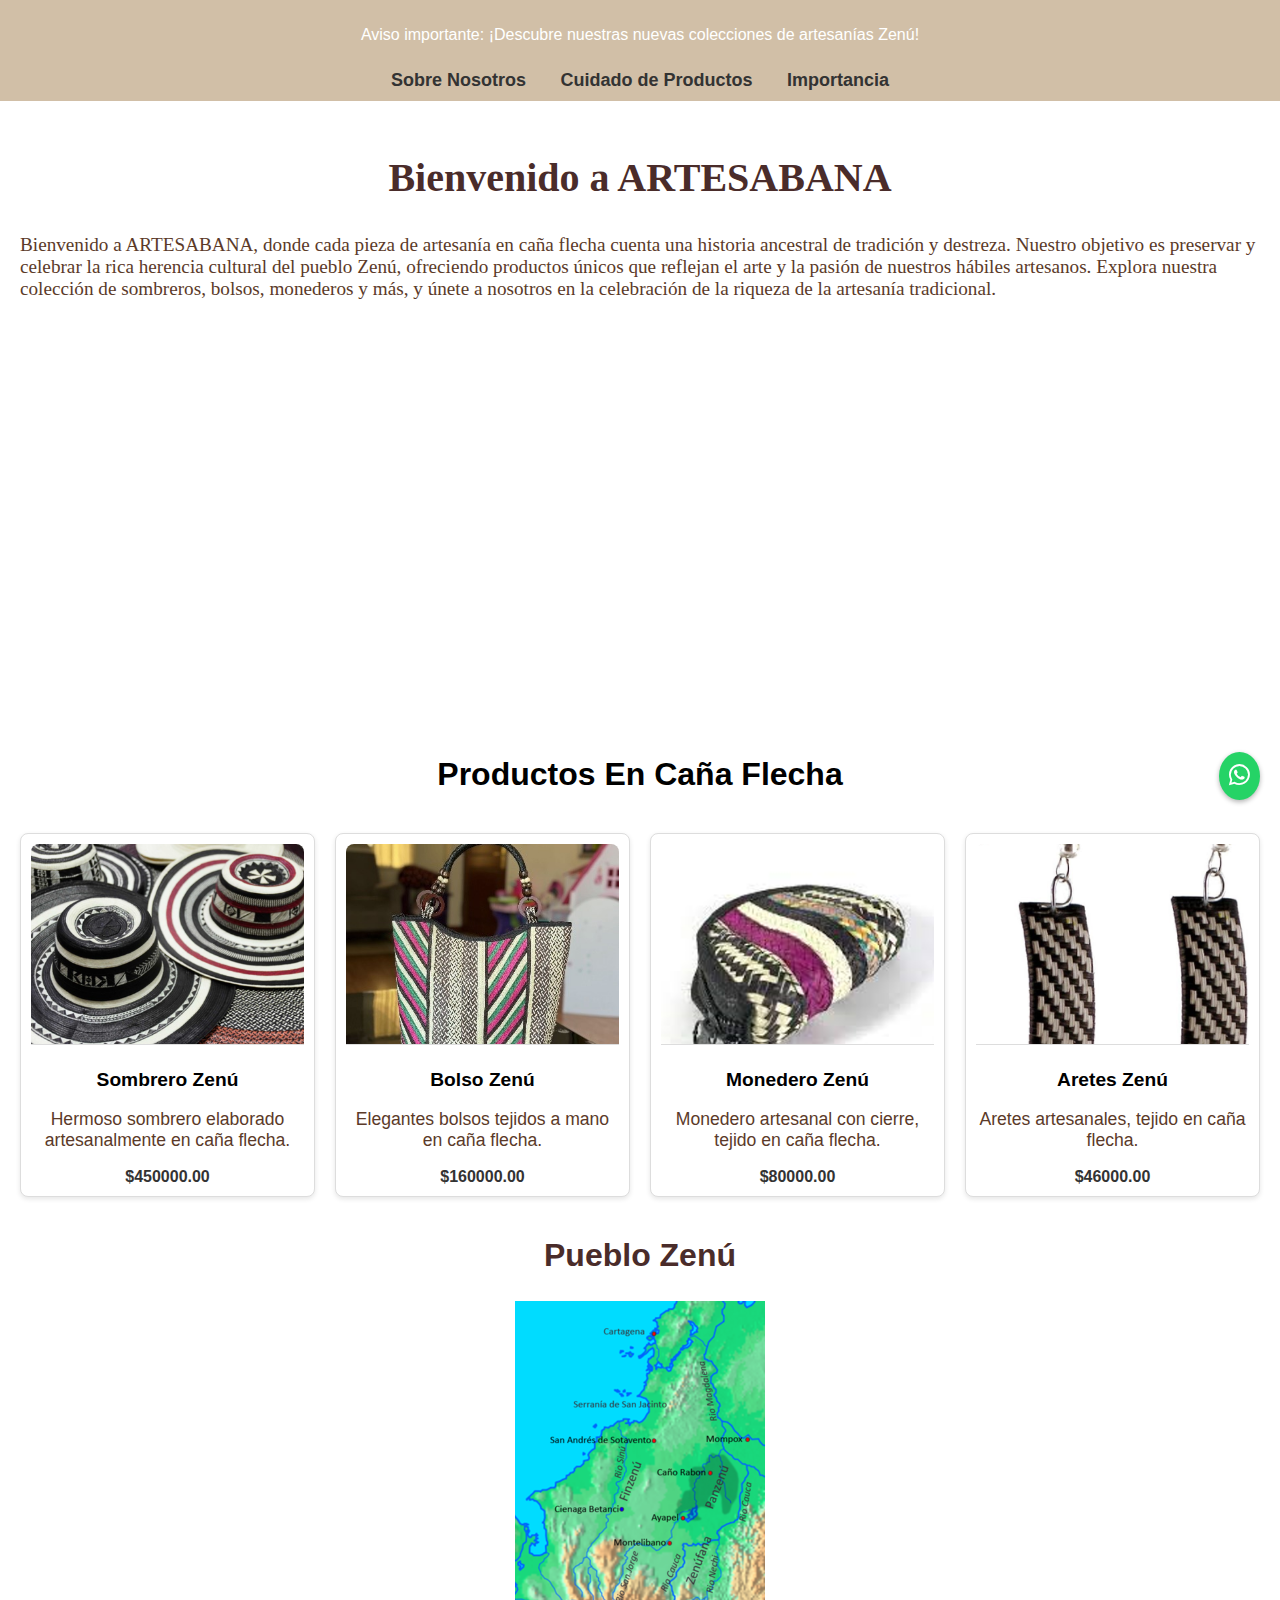
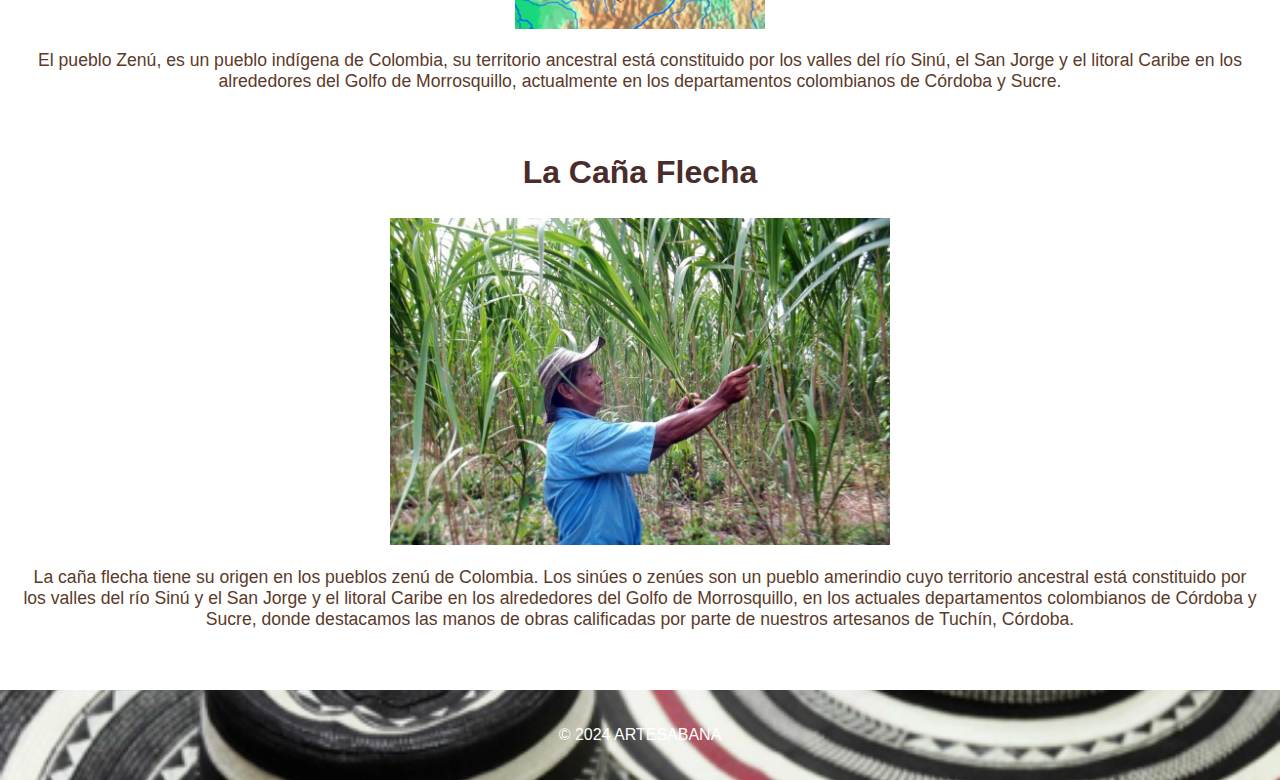
<file: index.html>
<!DOCTYPE html>
<html lang="es">
<head>
    <meta charset="UTF-8">
    <meta name="viewport" content="width=device-width, initial-scale=1.0">
    <title>ARTESABANA - El Arte Hecho a Mano</title>
    <link rel="stylesheet" href="styles.css">
    <link rel="stylesheet" href="https://cdnjs.cloudflare.com/ajax/libs/font-awesome/6.0.0-beta3/css/all.min.css">


</head>
<body>
    <div class="aviso" id="aviso">
        <p>Aviso importante: ¡Descubre nuestras nuevas colecciones de artesanías Zenú!</p>
    </div>
    <header>
        <nav>
            <ul>
                <li><a href="index.html">Sobre Nosotros</a></li>
                <li><a href="cuidado.html">Cuidado de Productos</a></li>
                <li><a href="importancia.html">Importancia</a></li>
            </ul>
        </nav>
    </header>
    <section id="intro">
        <div class="texto">
            <center> <h2>Bienvenido a ARTESABANA</h2></center>
            
            <p>Bienvenido a ARTESABANA, donde cada pieza de artesanía en caña flecha cuenta una historia ancestral de tradición y destreza. Nuestro objetivo es preservar y celebrar la rica herencia cultural del pueblo Zenú, ofreciendo productos únicos que reflejan el arte y la pasión de nuestros hábiles artesanos. Explora nuestra colección de sombreros, bolsos, monederos y más, y únete a nosotros en la celebración de la riqueza de la artesanía tradicional.</p>
        </div>
        <div class="imagen">
            <center> <img src="img/logo.png" alt="Imagen de bienvenida"></center>
            
        </div>
    </section>


    
    <main>
        <center>
            <h1>Productos En Caña Flecha </h1>
        </center>
        <section class="products">
            <h2>Productos en Promoción</h2>
            <div class="product" data-id="1" data-name="Producto 1" data-price="50" data-section="electronics">
                <img src="img/slider-2.png" alt="Producto 1">
                <h3>Producto 1</h3>
                <p>Descripción del Producto 1.</p>
                <span class="price">450000</span>   
            </div>

            <div class="product" data-id="2" data-name="Producto 2" data-price="30" data-section="fashion">
                <img src="img/bolso.jpg" alt="Producto 2">
                <h3>Producto 2</h3>
                <p>Descripción del Producto 2.</p>
                <span class="price">$30</span>
            </div>

            <div class="product" data-id="2" data-name="Producto 2" data-price="30" data-section="fashion">
                <img src="img/slider-4.png" alt="Producto 2">
                <h3>Producto 2</h3>
                <p>Descripción del Producto 2.</p>
                <span class="price">$30</span>
            </div>

            <div class="product" data-id="3" data-name="Producto 3" data-price="45" data-section="home">
                <img src="img/arete.jpg" alt="Producto 3">
                <h3>Producto 3</h3>
                <p>Descripción del Producto 3.</p>
                <span class="price">$45</span>
            </div>
            <!-- Agrega más productos según sea necesario -->
        </section>



    <script>
        // Variables globales
        let cart = [];
        let total = 0;

        // Función para agregar productos al carrito
        function addToCart(productName, productPrice) {
            cart.push({ name: productName, price: productPrice });
            total += productPrice;
            updateCart();
        }

        // Actualiza la visualización del carrito
        function updateCart() {
            const cartItems = document.getElementById('cartItems');
            cartItems.innerHTML = ''; // Limpiar el carrito

            cart.forEach(item => {
                const li = document.createElement('li');
                li.textContent = `${item.name} - $${item.price}`;
                cartItems.appendChild(li);
            });

            document.getElementById('cartTotal').textContent = total;
        }

       
    </script>

    <section id="pueblo-zenu">
        <center>
            <h2>Pueblo Zenú</h2>
            <img src="img/mapa.png" alt="">
            <p>El pueblo Zenú, es un pueblo indígena de Colombia, su territorio ancestral está constituido por los valles del río Sinú, el San Jorge y el litoral Caribe en los alrededores del Golfo de Morrosquillo, actualmente en los departamentos colombianos de Córdoba y Sucre.</p>
            <br>
            <h2>La Caña Flecha</h2>
            <img src="img/caña.jpg" alt="" style="width: 500px; height: auto;">
            <p>La caña flecha tiene su origen en los pueblos zenú de Colombia. Los sinúes o zenúes son un pueblo amerindio cuyo territorio ancestral está constituido por los valles del río Sinú y el San Jorge y el litoral Caribe en los alrededores del Golfo de Morrosquillo, en los actuales departamentos colombianos de Córdoba y Sucre, donde destacamos las manos de obras calificadas por parte de nuestros artesanos de Tuchín, Córdoba.</p>
        </center>
        
    </section>
    
    </main>


    <footer>
        <p>© 2024 ARTESABANA</p>
    </footer>
    <button id="scroll-top">↑</button>

    <a href="https://wa.me/1234567890" class="whatsapp-icon" target="_blank">
        <i class="fab fa-whatsapp"></i>
      </a>
      
    <script src="script.js"></script>
</body>
</html>
</file>
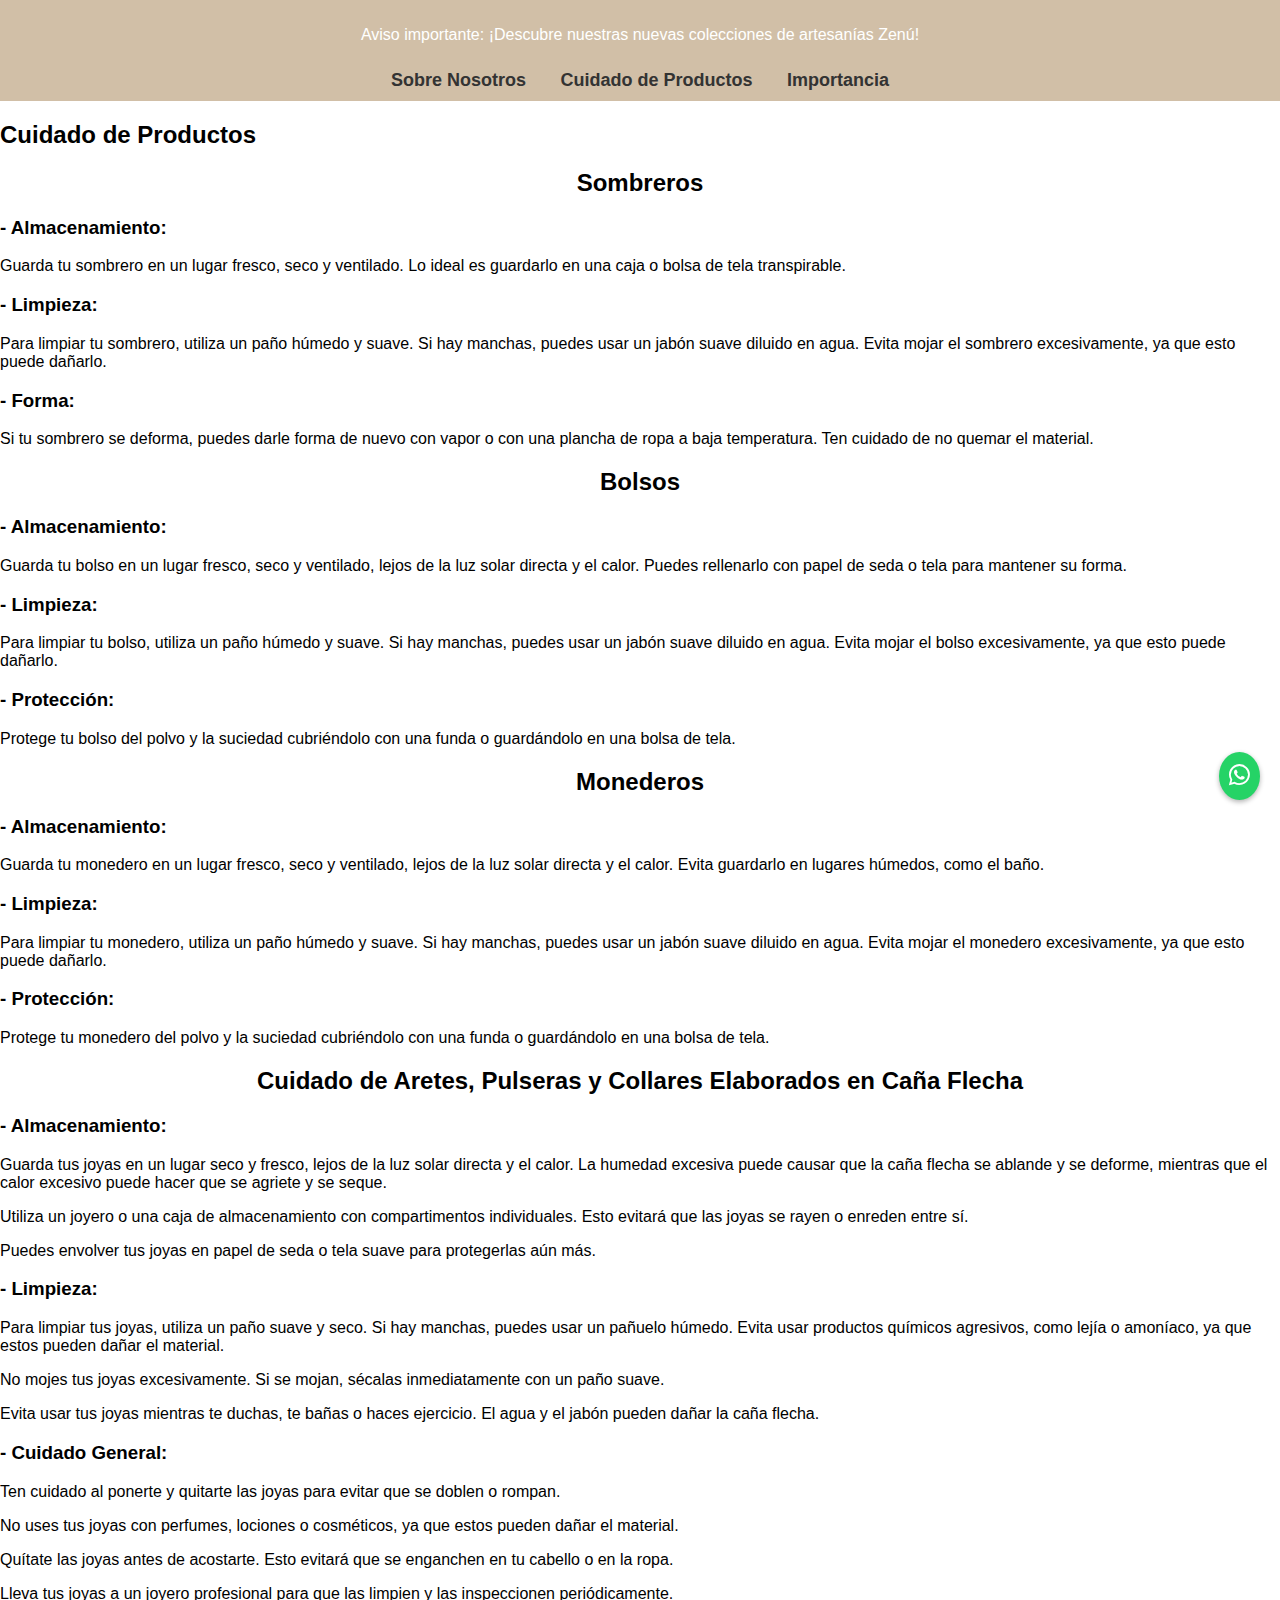
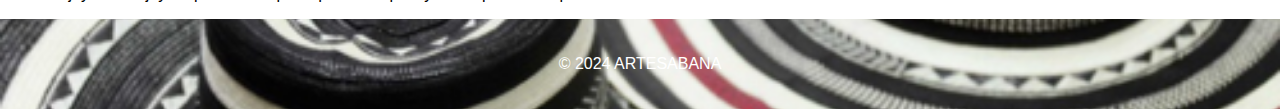
<file: cuidado.html>
<!DOCTYPE html>
<html lang="en">
<head>
    <meta charset="UTF-8">
    <meta name="viewport" content="width=device-width, initial-scale=1.0">
    <link rel="stylesheet" href="styles.css">
    <title>Cuidado</title>
    <link rel="stylesheet" href="https://cdnjs.cloudflare.com/ajax/libs/font-awesome/6.0.0-beta3/css/all.min.css">

</head>
<body>


    <div class="aviso" id="aviso">
        <p>Aviso importante: ¡Descubre nuestras nuevas colecciones de artesanías Zenú!</p>
    </div>
    <header>
        <nav>
            <ul>
                <li><a href="index.html">Sobre Nosotros</a></li>
                <li><a href="cuidado.html">Cuidado de Productos</a></li>
                <li><a href="importancia.html">Importancia</a></li>
            </ul>
        </nav>
    </header>




    <section id="cuidado">
           
   
    <h2>Cuidado de Productos</h2>
           

    <section>
        <center> <h2>Sombreros</h2></center>
        <h3> - Almacenamiento:</h3>
        <p>Guarda tu sombrero en un lugar fresco, seco y ventilado. Lo ideal es guardarlo en una caja o bolsa de tela transpirable.</p>

        <h3> - Limpieza:</h3>
        <p>Para limpiar tu sombrero, utiliza un paño húmedo y suave. Si hay manchas, puedes usar un jabón suave diluido en agua. Evita mojar el sombrero excesivamente, ya que esto puede dañarlo.</p>

        <h3> - Forma:</h3>
        <p>Si tu sombrero se deforma, puedes darle forma de nuevo con vapor o con una plancha de ropa a baja temperatura. Ten cuidado de no quemar el material.</p>
    </section>

    <section>
         <center><h2>Bolsos</h2></center>
        <h3> - Almacenamiento:</h3>
        <p>Guarda tu bolso en un lugar fresco, seco y ventilado, lejos de la luz solar directa y el calor. Puedes rellenarlo con papel de seda o tela para mantener su forma.</p>

        <h3> - Limpieza:</h3>
        <p>Para limpiar tu bolso, utiliza un paño húmedo y suave. Si hay manchas, puedes usar un jabón suave diluido en agua. Evita mojar el bolso excesivamente, ya que esto puede dañarlo.</p>

        <h3> - Protección:</h3>
        <p>Protege tu bolso del polvo y la suciedad cubriéndolo con una funda o guardándolo en una bolsa de tela.</p>
    </section>

    <section>
        <center><h2>Monederos</h2> </center>
        <h3> - Almacenamiento:</h3>
        <p>Guarda tu monedero en un lugar fresco, seco y ventilado, lejos de la luz solar directa y el calor. Evita guardarlo en lugares húmedos, como el baño.</p>

        <h3> - Limpieza:</h3>
        <p>Para limpiar tu monedero, utiliza un paño húmedo y suave. Si hay manchas, puedes usar un jabón suave diluido en agua. Evita mojar el monedero excesivamente, ya que esto puede dañarlo.</p>

        <h3> - Protección:</h3>
        <p>Protege tu monedero del polvo y la suciedad cubriéndolo con una funda o guardándolo en una bolsa de tela.</p>
    </section>

    <section>
        <center> <h2>Cuidado de Aretes, Pulseras y Collares Elaborados en Caña Flecha</h2></center>
        <h3> - Almacenamiento:</h3>
        <p>Guarda tus joyas en un lugar seco y fresco, lejos de la luz solar directa y el calor. La humedad excesiva puede causar que la caña flecha se ablande y se deforme, mientras que el calor excesivo puede hacer que se agriete y se seque.</p>
        <p>Utiliza un joyero o una caja de almacenamiento con compartimentos individuales. Esto evitará que las joyas se rayen o enreden entre sí.</p>
        <p>Puedes envolver tus joyas en papel de seda o tela suave para protegerlas aún más.</p>

        <h3> - Limpieza:</h3>
        <p>Para limpiar tus joyas, utiliza un paño suave y seco. Si hay manchas, puedes usar un pañuelo húmedo. Evita usar productos químicos agresivos, como lejía o amoníaco, ya que estos pueden dañar el material.</p>
        <p>No mojes tus joyas excesivamente. Si se mojan, sécalas inmediatamente con un paño suave.</p>
        <p>Evita usar tus joyas mientras te duchas, te bañas o haces ejercicio. El agua y el jabón pueden dañar la caña flecha.</p>

        <h3> - Cuidado General:</h3>
        <p>Ten cuidado al ponerte y quitarte las joyas para evitar que se doblen o rompan.</p>
        <p>No uses tus joyas con perfumes, lociones o cosméticos, ya que estos pueden dañar el material.</p>
        <p>Quítate las joyas antes de acostarte. Esto evitará que se enganchen en tu cabello o en la ropa.</p>
        <p>Lleva tus joyas a un joyero profesional para que las limpien y las inspeccionen periódicamente.</p>
    </section>

</section>






<footer>
    <p>© 2024 ARTESABANA</p>
</footer>
<button id="scroll-top">↑</button>

<a href="https://wa.me/1234567890" class="whatsapp-icon" target="_blank">
    <i class="fab fa-whatsapp"></i>
  </a>

<script src="script.js"></script>
</body>
</html>
</file>
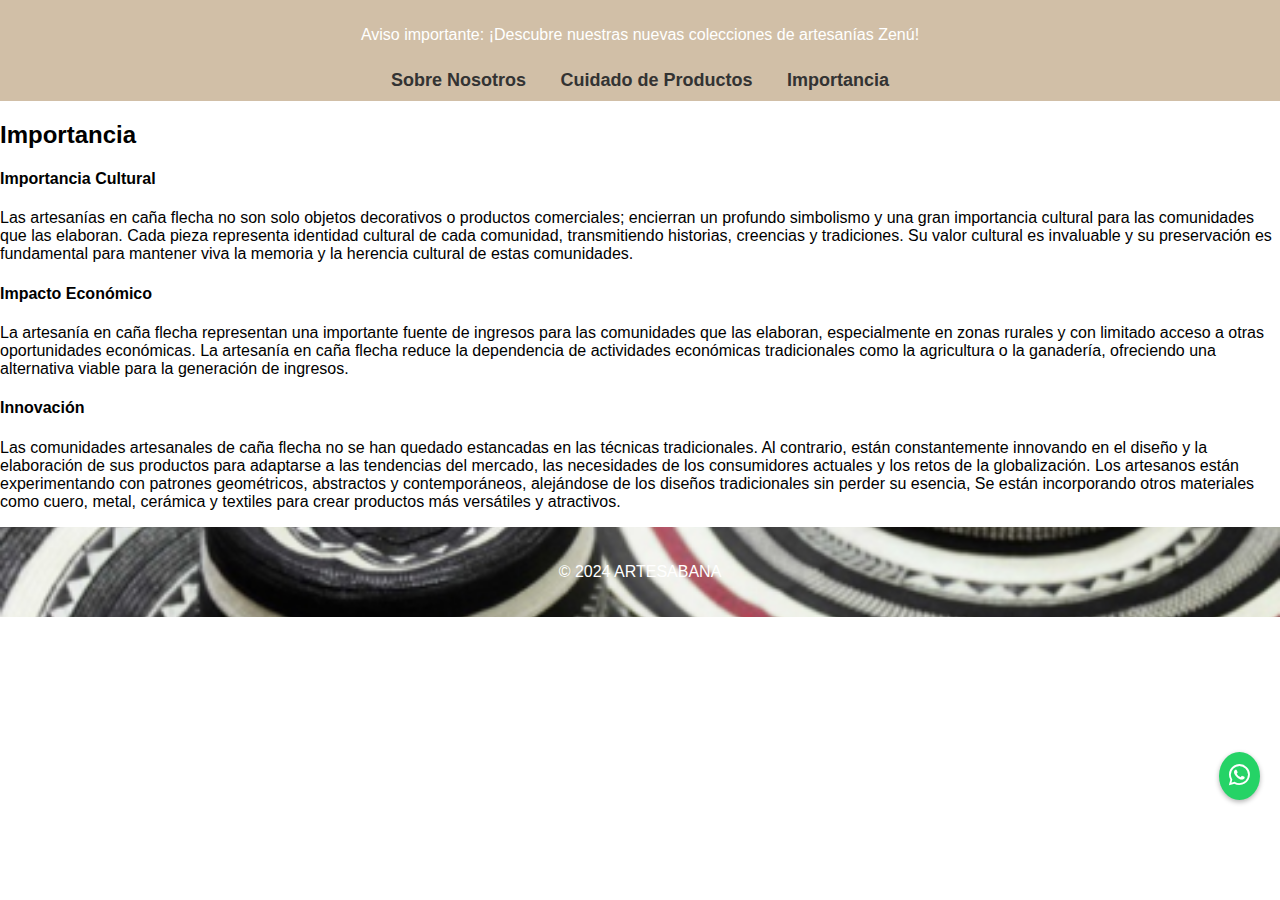
<file: importancia.html>
<!DOCTYPE html>
<html lang="en">
<head>
    <meta charset="UTF-8">
    <meta name="viewport" content="width=device-width, initial-scale=1.0">
    <title>Importancia</title>
    <link rel="stylesheet" href="styles.css">
    <link rel="stylesheet" href="https://cdnjs.cloudflare.com/ajax/libs/font-awesome/6.0.0-beta3/css/all.min.css">

</head>
<body>



    <div class="aviso" id="aviso">
        <p>Aviso importante: ¡Descubre nuestras nuevas colecciones de artesanías Zenú!</p>
    </div>
    <header>
        <nav>
            <ul>
                <li><a href="index.html">Sobre Nosotros</a></li>
                <li><a href="cuidado.html">Cuidado de Productos</a></li>
                <li><a href="importancia.html">Importancia</a></li>
            </ul>
        </nav>
    </header>



    <section id="importancia">
        <h2>Importancia</h2>
        <p> <h4>Importancia Cultural</h4> 
            Las artesanías en caña flecha no son solo objetos decorativos o productos comerciales; encierran un profundo simbolismo y una gran importancia cultural para las comunidades que las elaboran. Cada pieza representa identidad cultural de cada comunidad, transmitiendo historias, creencias y tradiciones. Su valor cultural es invaluable y su preservación es fundamental para mantener viva la memoria y la herencia cultural de estas comunidades. <br> 
            <h4>Impacto Económico</h4>
            La artesanía en caña flecha representan una importante fuente de ingresos para las comunidades que las elaboran, especialmente en zonas rurales y con limitado acceso a otras oportunidades económicas. La artesanía en caña flecha reduce la dependencia de actividades económicas tradicionales como la agricultura o la ganadería, ofreciendo una alternativa viable para la generación de ingresos. <br> 
            <h4>Innovación</h4> 
            Las comunidades artesanales de caña flecha no se han quedado estancadas en las técnicas tradicionales. Al contrario, están constantemente innovando en el diseño y la elaboración de sus productos para adaptarse a las tendencias del mercado, las necesidades de los consumidores actuales y los retos de la globalización. Los artesanos están experimentando con patrones geométricos, abstractos y contemporáneos, alejándose de los diseños tradicionales sin perder su esencia, Se están incorporando otros materiales como cuero, metal, cerámica y textiles para crear productos más versátiles y atractivos. <br> 
            </p>
    </section>







    <footer>
        <p>© 2024 ARTESABANA</p>
    </footer>
    <button id="scroll-top">↑</button>

    <a href="https://wa.me/1234567890" class="whatsapp-icon" target="_blank">
        <i class="fab fa-whatsapp"></i>
      </a>
    <script src="script.js"></script>
</body>
</html>
</file>
<file: styles.css>
/* General */
body {
    font-family: Arial, sans-serif;
    margin: 0;
    padding: 0;
    background-color: #ffffff; /* Fondo blanco */
}

/* Barra de aviso */
.aviso {
    background-color: #d1bfa7; /* Color tierra */
    color: white;
    text-align: center;
    padding: 10px 0;
    position: fixed; /* Fijo en la parte superior */
    top: 0;
    width: 100%;
    z-index: 1000; /* Asegura que esté por encima del contenido */
    overflow: hidden;
}

.aviso p {
    display: inline-block;
    white-space: nowrap;
    animation: moverTexto 10s linear infinite;
}

@keyframes moverTexto {
    0% {
        transform: translateX(100%);
    }
    100% {
        transform: translateX(-100%);
    }
}

/* Estilo para el encabezado */
header {
    background-color: #d1bfa7; /* Color tierra */
    padding: 10px 0;
    position: relative; /* El header ya no es sticky */
    margin-top: 60px; /* Espacio para la barra de aviso */
}

/* Estilos para la navegación */
nav ul {
    list-style: none;
    padding: 0;
    text-align: center;
    margin: 0;
}

nav ul li {
    display: inline;
    margin: 0 15px;
}

nav ul li a {
    text-decoration: none;
    color: #333;
    font-weight: bold;
    font-size: 18px; /* Tamaño de fuente para los enlaces de navegación */
}

nav ul li a:hover {
    color: #ff6f61; /* Color al pasar el mouse (naranja cálido) */
}

/* Sección de introducción */
#intro {
    display: flex;
    flex-direction: column; /* Cambio a columna en pantallas pequeñas */
    padding: 20px;
}

.texto {
    width: 100%; /* Ajustar al ancho completo */
    margin-right: 0; /* Eliminar margen derecho en pantallas pequeñas */
    font-family: 'Georgia', serif; /* Fuente estilizada para textos largos */
}

.texto h2 {
    font-size: 2.5em; /* Tamaño mayor para el título */
    color: #4a2c2a; /* Color más oscuro para mayor contraste */
}

.texto p {
    font-size: 1.2em; /* Tamaño de fuente mayor para facilitar la lectura */
    color: #5b3a29; /* Color tierra más cálido */
}

.imagen {
    width: 100%; /* Ajustar al ancho completo */
}

.imagen img {
    width: 100%;
    max-width: 30%; /* Ajustar al ancho completo del contenedor */
    height: auto;
    opacity: 0;
    animation: fadeIn 2s forwards;
}

@keyframes fadeIn {
    from {
        opacity: 0;
        transform: translateY(20px);
    }
    to {
        opacity: 1;
        transform: translateY(0);
    }
}

/* Estilo para el contenido principal */
main {
    padding: 20px;
}

main section {
    margin: 40px 0; /* Espaciado entre secciones */
}

main h2 {
    font-size: 2em; /* Tamaño de fuente mayor para los subtítulos */
    color: #4a2c2a; /* Color oscuro para contraste */
}

main p {
    font-size: 1.1em; /* Tamaño de fuente para el texto de párrafos */
    color: #5b3a29; /* Color tierra más cálido */
}

/* Productos */
.products {
    display: grid;
    grid-template-columns: repeat(auto-fit, minmax(250px, 1fr));
    gap: 20px;
}

.product {
    border: 1px solid #ddd;
    border-radius: 8px;
    padding: 10px;
    text-align: center;
    background-color: #fff;
    box-shadow: 0 2px 5px rgba(0, 0, 0, 0.1);
    transition: transform 0.2s ease-in-out;
}

.product img {
    width: 100%; /* Asegura que la imagen ocupe todo el ancho del contenedor */
    height: 200px; /* Tamaño fijo para la altura de la imagen */
    object-fit: cover; /* Mantiene la imagen cubierta en el contenedor sin distorsión */
    border-bottom: 1px solid #ddd;
    margin-bottom: 10px;
    border-radius: 8px 8px 0 0;
}

.product h3 {
    font-size: 1.2em;
    margin: 10px 0;
}

.product .price {
    color: #333;
    font-weight: bold;
}

.product .add-to-cart {
    background-color: #28a745;
    color: #fff;
    border: none;
    padding: 10px;
    cursor: pointer;
    width: 100%;
    margin-top: 10px;
    border-radius: 5px;
    transition: background-color 0.3s ease;
}

.product .add-to-cart:hover {
    background-color: #218838;
    color: #fff;
}

.product:hover {
    transform: translateY(-5px);
}

/* Estilo para el pie de página */
footer {
    background-image: url('img/slider-2.png'); /* Ruta de la imagen de fondo */
    background-size: cover; /* Asegura que la imagen cubra todo el fondo */
    background-position: center; /* Centra la imagen */
    background-repeat: no-repeat; /* Evita que la imagen se repita */
    color: white;
    text-align: center;
    padding: 20px 0; /* Ajusta el espacio interno */
    width: 100%;
    position: relative; /* Cambiado de fixed a relative */
    bottom: 0; /* Asegura que esté al final del contenido */
}

/* Estilo general del botón de desplazamiento hacia arriba */
#scroll-top {
    position: fixed;
    bottom: 20px;
    right: 20px;
    background-color: #ff6f61; /* Color del botón (naranja cálido) */
    color: white;
    border: none;
    border-radius: 50%;
    padding: 10px 15px;
    cursor: pointer;
    font-size: 18px;
    display: none; /* Oculto por defecto */
}

#scroll-top:hover {
    background-color: #e65c4f; /* Color más oscuro al pasar el mouse */
}

/* Media Queries */
@media (max-width: 768px) {
    header {
        padding: 10px;
    }
    
    nav ul {
        padding: 0;
    }
    
    nav ul li {
        display: block;
        margin: 10px 0;
    }
    
    #intro {
        flex-direction: column; /* Cambio a columna en pantallas pequeñas */
    }

    .texto, .imagen {
        width: 100%; /* Ajustar al ancho completo */
    }

    .productos {
        grid-template-columns: repeat(auto-fit, minmax(200px, 1fr)); /* Ajustar tamaño de columnas */
    }

    .product img {
        height: auto; /* Ajustar altura automática */
    }
}

@media (max-width: 480px) {
    .texto h2 {
        font-size: 2em; /* Reducir tamaño de fuente para títulos */
    }
    
    .texto p {
        font-size: 1em; /* Reducir tamaño de fuente para párrafos */
    }
    
    .product h3 {
        font-size: 1em; /* Reducir tamaño de fuente para los nombres de productos */
    }
    
    .product .price {
        font-size: 1em; /* Reducir tamaño de fuente para precios */
    }
}



.whatsapp-icon {
    position: fixed;
    bottom: 100px; /* Ajusta la distancia desde el fondo */
    right: 20px; /* Ajusta la distancia desde el borde derecho */
    background-color: #25D366; /* Color de fondo de WhatsApp */
    color: #fff; /* Color del ícono */
    border-radius: 50%; /* Hace el ícono circular */
    padding: 10px; /* Tamaño del área clickeable */
    box-shadow: 0 2px 5px rgba(0, 0, 0, 0.3); /* Sombra del ícono */
    font-size: 24px; /* Tamaño del ícono */
    text-align: center; /* Centra el ícono */
    z-index: 1000; /* Asegura que el ícono esté por encima de otros elementos */
    transition: background-color 0.3s; /* Transición suave para el cambio de color */
  }
  
  .whatsapp-icon:hover {
    background-color: #128C7E; /* Color de fondo al pasar el ratón */
  }
</file>
